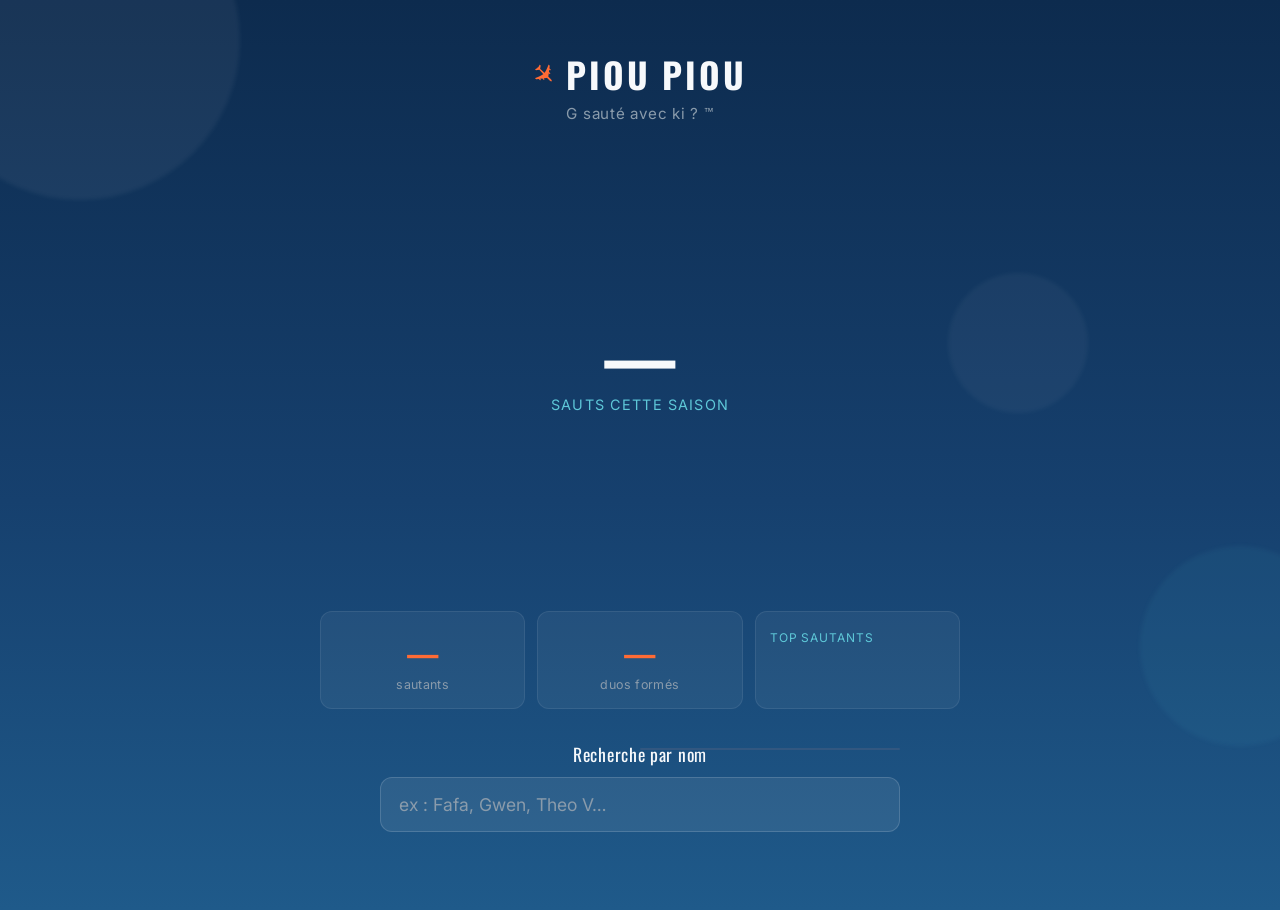
<file: index.html>
<!DOCTYPE html>
<html lang="fr">

<head>
  <meta charset="utf-8">
  <meta name="viewport" content="width=device-width, initial-scale=1">
  <title>Piou Piou</title>
  <link rel="preconnect" href="https://fonts.googleapis.com">
  <link rel="preconnect" href="https://fonts.gstatic.com" crossorigin>
  <link href="https://fonts.googleapis.com/css2?family=Oswald:wght@500;600;700&family=Inter:wght@400;500;600;700&display=swap" rel="stylesheet">
  <link rel="stylesheet" href="style.css">
  <script src="d3.v7.min.js"></script>
</head>

<body>

  <!-- ============ LANDING / CLUB OVERVIEW ============ -->
  <section id="landing" class="screen">
    <div class="sky-bg" aria-hidden="true">
      <div class="cloud cloud-a"></div>
      <div class="cloud cloud-b"></div>
      <div class="cloud cloud-c"></div>
    </div>

    <header class="landing-header">
      <div class="brand">
        <span class="brand-mark">✈</span>
        <span class="brand-name">Piou&nbsp;Piou</span>
      </div>
      <p class="brand-tagline">G sauté avec ki ? &#8482;</p>
    </header>

    <div class="dial-wrap">
      <svg id="altimeter" viewBox="0 0 480 480" aria-hidden="true"></svg>
      <div class="dial-center">
        <div class="dial-figure" id="stat-total-jumps">—</div>
        <div class="dial-label">sauts cette saison</div>
      </div>
    </div>

    <div class="stat-row">
      <div class="stat-card">
        <div class="stat-figure" id="stat-members">—</div>
        <div class="stat-label">sautants</div>
      </div>
      <div class="stat-card">
        <div class="stat-figure" id="stat-links">—</div>
        <div class="stat-label">duos formés</div>
      </div>
      <div class="stat-card stat-card-wide">
        <div class="stat-label stat-label-top">Top sautants</div>
        <ol id="top-jumpers" class="top-list"></ol>
      </div>
    </div>

    <div class="search-zone">
      <label for="nodeSearch" class="search-label">Recherche par nom</label>
      <div class="search-box">
        <input type="text" id="nodeSearch" placeholder="ex : Fafa, Gwen, Theo V…" autocomplete="off">
        <div id="suggestions"></div>
      </div>
    </div>

    <!-- <div class="centre filter-row">
      <div class="custom-select">
        <select id="fileDropdown" default="0">
          <option disabled value="0"> Filtrer par type de saut </option>
          <option selected value="0">Toute la famille</option>
          <option value="1">PAC[wo]men</option>
          <option value="2">Tandems</option>
          <option value="3">Initiation B1-5</option>
          <option value="5">Entre copaings</option>
          <option value="6">Boogie</option>
        </select>
      </div>
    </div> -->
  </section>

  <!-- ============ PERSONAL LOGBOOK ============ -->
  <section id="profile" class="screen hidden">
    <header class="profile-header">
      <button id="back-btn" class="back-btn" aria-label="Retour">← Tableau de bord</button>
      <h1 id="profile-name">—</h1>
      <p id="profile-sub" class="profile-sub">—</p>
      <button id="carnet-btn" class="carnet-btn" type="button">🖨 Mon carnet de saison</button>
    </header>

    <div class="profile-grid">

      <div class="panel panel-graph">
        <h2 class="panel-title">Réseau de saut</h2>
        <svg id="friend-graph" viewBox="0 0 600 600"></svg>
        <p class="panel-hint">Touche un nom pour recentrer le réseau.</p>
      </div>

      <div class="panel panel-timeline">
        <h2 class="panel-title">Saison</h2>
        <p class="panel-hint">Un palier = un saut</p>
        <svg id="timeline" viewBox="0 0 600 320"></svg>
      </div>

      <div class="panel panel-friends">
        <h2 class="panel-title">Compagnons de saut</h2>
        <ul id="friends-list" class="friends-list"></ul>
        <p id="no-friends" class="panel-hint hidden">Encore aucun binôme enregistré — ton premier saut accompagné arrive bientôt !</p>
      </div>

    </div>
  </section>

  <!-- ============ SEASON LOGBOOK: EDIT + PRINT ============ -->
  <section id="carnet" class="screen hidden">
    <header class="carnet-toolbar">
      <button id="carnet-back" class="back-btn" type="button">← Profil</button>
      <h1 class="carnet-title">Carnet de saison</h1>
      <div class="carnet-actions">
        <button id="carnet-reset" class="ghost-btn" type="button">Réinitialiser</button>
        <button id="carnet-print" class="primary-btn" type="button">🖨 Imprimer</button>
      </div>
    </header>

    <div class="carnet-grid">
      <form id="carnet-form" class="carnet-editor panel" autocomplete="off">
        <p id="carnet-status" class="panel-hint"></p>

        <fieldset>
          <legend>Identité</legend>
          <label class="field field-name"><span>Nom affiché</span><input id="f-name" type="text" maxlength="40"></label>
        </fieldset>

        <fieldset>
          <legend>Sauts <span id="f-season"></span></legend>
          <label class="field field-big"><span>Total</span><input id="f-total" type="number" min="0" step="1" inputmode="numeric"></label>
          <div id="f-types" class="type-grid"></div>
          <p id="f-others" class="field-note"></p>
        </fieldset>

        <fieldset>
          <legend>Compagnons <span id="f-comp-count" class="legend-count"></span></legend>
          <div class="comp-tools">
            <input id="f-comp-filter" type="search" placeholder="Filtrer…" aria-label="Filtrer les compagnons">
            <button id="f-comp-add" class="ghost-btn" type="button">+ Ajouter</button>
          </div>
          <div class="comp-head"><span>Nom</span><span>Sauts ensemble</span><span></span></div>
          <div id="f-comps" class="comp-list"></div>
        </fieldset>

        <fieldset>
          <legend>Mot du sautant <small>(optionnel)</small></legend>
          <textarea id="f-note" maxlength="300" rows="3" placeholder="ex : + 12 sauts à Empuriabrava en août"></textarea>
        </fieldset>
      </form>

      <div id="sheet-wrap" class="sheet-wrap">
        <article id="sheet" class="sheet"></article>
      </div>
    </div>
    <datalist id="carnet-names"></datalist>
  </section>

  <script src="script.js"></script>
  <script src="carnet.js"></script>
</body>

</html>
</file>
<file: style.css>
:root {
  --sky-deep: #0d2b4e;
  --sky-mid: #16406e;
  --cloud: #f7f9fb;
  --orange: #ff6b35;
  --canopy: #5ec8d8;
  --slate: #8a9bab;
  --slate-dim: #5e7287;

  --display: 'Oswald', sans-serif;
  --body: 'Inter', sans-serif;
}

* { box-sizing: border-box; }

html, body {
  margin: 0;
  min-height: 100%;
  font-family: var(--body);
  background: var(--sky-deep);
  color: var(--cloud);
}

.hidden { display: none !important; }

.screen {
  min-height: 100vh;
  width: 100%;
}

/* ============ LANDING ============ */

#landing {
  position: relative;
  overflow: hidden;
  display: flex;
  flex-direction: column;
  align-items: center;
  padding: 48px 20px 60px;
  background: linear-gradient(180deg, var(--sky-deep) 0%, var(--sky-mid) 55%, #1f5a8a 100%);
}

.sky-bg {
  position: absolute;
  inset: 0;
  z-index: 0;
  pointer-events: none;
}

.cloud {
  position: absolute;
  background: rgba(255,255,255,0.05);
  border-radius: 50%;
  filter: blur(2px);
}
.cloud-a { width: 320px; height: 320px; top: -120px; left: -80px; }
.cloud-b { width: 200px; height: 200px; top: 60%; right: -60px; background: rgba(94,200,216,0.06); }
.cloud-c { width: 140px; height: 140px; top: 30%; right: 15%; background: rgba(255,255,255,0.04); }

.landing-header {
  position: relative;
  z-index: 1;
  text-align: center;
  margin-bottom: 8px;
}

.brand {
  display: flex;
  align-items: center;
  justify-content: center;
  gap: 10px;
}

.brand-mark {
  font-size: 28px;
  color: var(--orange);
  transform: rotate(45deg);
  display: inline-block;
}

.brand-name {
  font-family: var(--display);
  font-weight: 700;
  font-size: 2.2rem;
  letter-spacing: 0.08em;
  text-transform: uppercase;
}

.brand-tagline {
  margin: 4px 0 0;
  color: var(--slate);
  font-size: 0.95rem;
  letter-spacing: 0.05em;
}

/* Altimeter dial */
.dial-wrap {
  position: relative;
  z-index: 1;
  width: min(420px, 86vw);
  aspect-ratio: 1;
  margin: 24px auto 8px;
  display: flex;
  align-items: center;
  justify-content: center;
}

#altimeter { width: 100%; height: 100%; }

.dial-center {
  position: absolute;
  text-align: center;
}

.dial-figure {
  font-family: var(--display);
  font-weight: 700;
  font-size: clamp(3rem, 12vw, 4.5rem);
  line-height: 1;
  color: var(--cloud);
}

.dial-label {
  margin-top: 6px;
  color: var(--canopy);
  font-size: 0.9rem;
  letter-spacing: 0.08em;
  text-transform: uppercase;
}

/* Stat row */
.stat-row {
  position: relative;
  z-index: 1;
  display: grid;
  grid-template-columns: 1fr 1fr 1fr;
  gap: 12px;
  width: min(640px, 100%);
  margin: 28px auto 32px;
}

.stat-card {
  background: rgba(255,255,255,0.05);
  border: 1px solid rgba(255,255,255,0.08);
  border-radius: 12px;
  padding: 16px 14px;
  text-align: center;
}

.stat-card-wide {
  grid-column: span 1;
  text-align: left;
}

.stat-figure {
  font-family: var(--display);
  font-weight: 600;
  font-size: 2rem;
  color: var(--orange);
}

.stat-label {
  font-size: 0.78rem;
  color: var(--slate);
  letter-spacing: 0.03em;
  margin-top: 2px;
}

.stat-label-top {
  color: var(--canopy);
  text-transform: uppercase;
  letter-spacing: 0.08em;
  margin-bottom: 8px;
  font-size: 0.75rem;
}

.top-list {
  list-style: none;
  margin: 0;
  padding: 0;
  display: flex;
  flex-direction: column;
  gap: 4px;
  font-size: 0.85rem;
}

.top-list li {
  display: flex;
  justify-content: space-between;
  color: var(--cloud);
}

.top-list .top-jumps {
  color: var(--slate);
  font-family: var(--display);
}

/* Search */
.search-zone {
  position: relative;
  z-index: 1;
  width: min(520px, 100%);
  text-align: center;
  margin-bottom: 18px;
}

.search-label {
  display: block;
  font-family: var(--display);
  font-size: 1.1rem;
  letter-spacing: 0.04em;
  margin-bottom: 10px;
  color: var(--cloud);
}

.search-box {
  position: relative;
}

#nodeSearch {
  width: 100%;
  padding: 16px 18px;
  font-size: 1.1rem;
  border-radius: 12px;
  border: 1px solid rgba(255,255,255,0.15);
  background: rgba(255,255,255,0.08);
  color: var(--cloud);
  font-family: var(--body);
}

#nodeSearch::placeholder { color: var(--slate); }

#nodeSearch:focus {
  outline: none;
  border-color: var(--orange);
  background: rgba(255,255,255,0.12);
}

#suggestions {
  position: absolute;
  top: calc(100% - 84px); /* TODO: better */
  left: calc(50%);
  right: 0;
  background: var(--sky-mid);
  border: 1px solid rgba(255,255,255,0.12);
  border-radius: 10px;
  overflow: hidden;
  z-index: 50;
  text-align: left;
}

.suggestion {
  padding: 12px 16px;
  cursor: pointer;
  border-bottom: 1px solid rgba(255,255,255,0.06);
}
.suggestion:last-child { border-bottom: none; }
.suggestion:hover, .suggestion.active {
  background: rgba(94,200,216,0.15);
}

/* Filter row / select */
.filter-row {
  position: relative;
  z-index: 1;
  width: min(420px, 100%);
}

.centre { display: flex; justify-content: center; }

.custom-select { width: 100%; }

.custom-select select {
  width: 100%;
  padding: 12px 14px;
  font-size: 0.95rem;
  border-radius: 10px;
  border: 1px solid rgba(255,255,255,0.15);
  background: rgba(255,255,255,0.06);
  color: var(--cloud);
  font-family: var(--body);
  appearance: none;
  -webkit-appearance: none;
  cursor: pointer;
}

.custom-select select option {
  color: #1f1f1f;
}

/* ============ PROFILE / LOGBOOK ============ */

#profile {
  background: var(--cloud);
  color: var(--sky-deep);
  padding: 24px 20px 60px;
}

.profile-header {
  max-width: 1000px;
  margin: 0 auto 24px;
  text-align: center;
  position: relative;
}

.back-btn {
  position: absolute;
  left: 0;
  top: 4px;
  background: none;
  border: 1px solid var(--slate);
  color: var(--sky-mid);
  border-radius: 8px;
  padding: 8px 14px;
  font-family: var(--body);
  font-size: 0.9rem;
  cursor: pointer;
}
.back-btn:hover { background: rgba(13,43,78,0.06); }

#profile-name {
  font-family: var(--display);
  font-weight: 700;
  font-size: 2.4rem;
  letter-spacing: 0.03em;
  margin: 8px 0 4px;
  text-transform: uppercase;
}

.profile-sub {
  color: var(--slate-dim);
  margin: 0;
  font-size: 1rem;
}

.profile-grid {
  max-width: 1000px;
  margin: 0 auto;
  display: grid;
  grid-template-columns: 1.4fr 1fr;
  grid-template-areas:
    "graph timeline"
    "graph friends";
  gap: 16px;
}

.panel {
  background: #ffffff;
  border: 1px solid #e3e8ee;
  border-radius: 14px;
  padding: 18px 18px 14px;
}

.panel-graph { grid-area: graph; min-height: 480px; display: flex; flex-direction: column; }
.panel-timeline { grid-area: timeline; }
.panel-friends { grid-area: friends; }

.panel-title {
  font-family: var(--display);
  font-weight: 600;
  font-size: 1.1rem;
  letter-spacing: 0.04em;
  margin: 0 0 4px;
  text-transform: uppercase;
  color: var(--sky-mid);
}

.panel-hint {
  color: var(--slate-dim);
  font-size: 0.85rem;
  margin: 2px 0 10px;
}

#friend-graph {
  flex: 1;
  width: 100%;
  min-height: 360px;
}

#timeline {
  width: 100%;
  height: auto;
}

.friends-list {
  list-style: none;
  margin: 0;
  padding: 0;
  display: flex;
  flex-direction: column;
  gap: 8px;
}

.friends-list li {
  display: flex;
  align-items: center;
  gap: 10px;
}

.friend-link {
  flex: 1;
  display: block;
  padding: 10px 14px;
  background: #eef3f8;
  border-radius: 10px;
  color: var(--sky-mid);
  text-decoration: none;
  font-weight: 600;
  font-size: 0.95rem;
  cursor: pointer;
  transition: background 0.15s;
}
.friend-link:hover { background: #dbe6f0; }

/* Graph node styling (canopy look) */
.node rect {
  fill: #ffffff;
  stroke: var(--canopy);
  stroke-width: 2px;
  cursor: pointer;
}

.node.self rect {
  fill: var(--sky-deep);
  stroke: var(--orange);
  stroke-width: 3px;
}

.node.self text { fill: #ffffff; }

.node text {
  pointer-events: none;
  font-size: 13px;
  font-family: var(--body);
  fill: #1f1f1f;
  font-weight: 600;
}

.links line {
  stroke: var(--canopy);
  stroke-opacity: 0.5;
}

/* ============ MOBILE ============ */

@media (max-width: 760px) {
  .stat-row {
    grid-template-columns: 1fr 1fr;
  }
  .stat-card-wide {
    grid-column: span 2;
  }
  .profile-grid {
    grid-template-columns: 1fr;
    grid-template-areas:
      "graph"
      "timeline"
      "friends";
  }
  .panel-graph { min-height: 400px; }
  #profile-name { font-size: 1.8rem; }
  .back-btn { position: static; display: inline-block; margin-bottom: 10px; }
  .profile-header { text-align: left; }
}

/* ============ CARNET DE SAISON: EDITOR ============ */

.carnet-btn,
.primary-btn {
  background: var(--orange);
  color: #fff;
  border: none;
  border-radius: 10px;
  padding: 10px 18px;
  font-family: var(--body);
  font-weight: 600;
  font-size: 0.95rem;
  cursor: pointer;
}
.carnet-btn { margin-top: 14px; }
.carnet-btn:hover, .primary-btn:hover { filter: brightness(1.06); }

.ghost-btn {
  background: none;
  border: 1px solid var(--slate);
  color: var(--sky-mid);
  border-radius: 8px;
  padding: 8px 14px;
  font-family: var(--body);
  font-size: 0.9rem;
  cursor: pointer;
}
.ghost-btn:hover { background: rgba(13,43,78,0.06); }

#carnet {
  background: var(--cloud);
  color: var(--sky-deep);
  padding: 24px 20px 60px;
}

.carnet-toolbar {
  max-width: 1200px;
  margin: 0 auto 20px;
  display: flex;
  align-items: center;
  flex-wrap: wrap;
  gap: 12px 16px;
}
.carnet-toolbar .back-btn { position: static; }

.carnet-title {
  flex: 1;
  margin: 0;
  font-family: var(--display);
  font-weight: 700;
  font-size: 1.8rem;
  letter-spacing: 0.03em;
  text-transform: uppercase;
}

.carnet-actions { display: flex; gap: 10px; }

.carnet-grid {
  max-width: 1200px;
  margin: 0 auto;
  display: grid;
  grid-template-columns: minmax(300px, 400px) minmax(0, 1fr);
  gap: 20px;
  align-items: start;
}

.carnet-editor {
  display: flex;
  flex-direction: column;
  gap: 18px;
}
.carnet-editor.loading { opacity: 0.5; pointer-events: none; }
.carnet-editor .panel-hint { margin: 0; }

.carnet-editor fieldset { border: none; margin: 0; padding: 0; min-width: 0; }

.carnet-editor legend {
  padding: 0;
  margin-bottom: 8px;
  font-family: var(--display);
  font-weight: 600;
  font-size: 1rem;
  letter-spacing: 0.04em;
  text-transform: uppercase;
  color: var(--sky-mid);
}
.carnet-editor legend small,
.legend-count {
  font-family: var(--body);
  font-weight: 400;
  font-size: 0.8rem;
  text-transform: none;
  letter-spacing: 0;
  color: var(--slate-dim);
}

.carnet-editor input,
.carnet-editor textarea {
  font-family: var(--body);
  font-size: 0.95rem;
  color: var(--sky-deep);
  background: #fff;
  border: 1px solid #d5dde5;
  border-radius: 8px;
  padding: 7px 10px;
  min-width: 0;
}
.carnet-editor input:focus,
.carnet-editor textarea:focus { outline: 2px solid var(--canopy); outline-offset: -1px; }
.carnet-editor input[type="number"] {
  width: 84px;
  text-align: right;
  font-variant-numeric: tabular-nums;
}
.carnet-editor input.edited {
  border-color: var(--orange);
  background: #fff4ee;
}
.carnet-editor input.dup {
  border-color: #b3261e;
  background: #fbeaea;
}
.carnet-editor textarea { width: 100%; resize: vertical; }

.field {
  display: flex;
  align-items: center;
  justify-content: space-between;
  gap: 10px;
  font-size: 0.9rem;
  color: var(--slate-dim);
}
.field-name input { flex: 1; }
.field-big { font-weight: 600; color: var(--sky-deep); }
.field-big input[type="number"] { width: 110px; font-size: 1.2rem; font-weight: 700; }

.type-grid {
  display: grid;
  grid-template-columns: 1fr 1fr;
  gap: 8px 16px;
  margin-top: 12px;
}
.type-grid input[type="number"] { width: 70px; }

.swatch {
  display: inline-block;
  width: 10px;
  height: 10px;
  border-radius: 3px;
  margin-right: 6px;
  vertical-align: baseline;
}

.field-note { margin: 10px 0 0; font-size: 0.82rem; color: var(--slate-dim); }
.field-note.warn { color: #b3261e; font-weight: 600; }

.comp-tools { display: flex; gap: 8px; margin-bottom: 10px; }
.comp-tools input { flex: 1; }

.comp-head,
.comp-row {
  display: grid;
  grid-template-columns: minmax(0, 1fr) 84px 30px;
  gap: 6px;
  align-items: center;
}
.comp-head {
  padding: 0 2px 4px;
  font-size: 0.72rem;
  letter-spacing: 0.05em;
  text-transform: uppercase;
  color: var(--slate-dim);
}
.comp-head span:nth-child(2) { text-align: right; }

.comp-list {
  max-height: 360px;
  overflow-y: auto;
  display: flex;
  flex-direction: column;
  gap: 6px;
  padding-right: 4px;
}
.comp-row[hidden] { display: none; }

.comp-remove {
  height: 30px;
  border: none;
  border-radius: 6px;
  background: none;
  color: var(--slate-dim);
  font-size: 1.25rem;
  line-height: 1;
  cursor: pointer;
}
.comp-remove:hover { color: #b3261e; background: #fbeaea; }

/* ============ CARNET DE SAISON: PRINTABLE SHEET ============ */

.sheet-wrap { overflow: hidden; }

.sheet {
  width: 210mm;
  min-height: 297mm;
  padding: 14mm 14mm 10mm;
  display: flex;
  flex-direction: column;
  gap: 7mm;
  background: #fff;
  color: var(--sky-deep);
  font-family: var(--body);
  box-shadow: 0 10px 30px rgba(13,43,78,0.15);
  transform-origin: top left;
  -webkit-print-color-adjust: exact;
  print-color-adjust: exact;
}
.sheet:empty { display: none; }

.sheet-head {
  display: flex;
  justify-content: space-between;
  align-items: baseline;
  padding-bottom: 3mm;
  border-bottom: 2px solid var(--sky-deep);
}
.sheet-brand {
  font-family: var(--display);
  font-weight: 700;
  font-size: 15px;
  letter-spacing: 0.1em;
  text-transform: uppercase;
}
.sheet-mark { display: inline-block; color: var(--orange); transform: rotate(45deg); }
.sheet-kicker {
  font-size: 12px;
  letter-spacing: 0.08em;
  text-transform: uppercase;
  color: var(--slate-dim);
}

.sheet-name {
  margin: 0;
  font-family: var(--display);
  font-weight: 700;
  font-size: 44px;
  line-height: 1;
  letter-spacing: 0.02em;
  text-transform: uppercase;
}

.sheet-tiles { display: grid; grid-template-columns: repeat(4, 1fr); gap: 4mm; }
.sheet-tile {
  padding: 4mm 3mm;
  text-align: center;
  border: 1px solid #e3e8ee;
  border-radius: 10px;
}
.sheet-tile b {
  display: block;
  font-family: var(--display);
  font-weight: 600;
  font-size: 30px;
  line-height: 1.15;
  color: var(--orange);
}
.sheet-tile span { font-size: 11px; color: var(--slate-dim); }

.sheet-block { break-inside: avoid; }
.sheet-block h2 {
  margin: 0 0 3mm;
  font-family: var(--display);
  font-weight: 600;
  font-size: 13px;
  letter-spacing: 0.08em;
  text-transform: uppercase;
  color: var(--sky-mid);
}
.sheet-block h2 small {
  font-family: var(--body);
  font-weight: 400;
  font-size: 10px;
  letter-spacing: 0;
  text-transform: none;
  color: var(--slate-dim);
  margin-left: 4px;
}

.typebar { display: flex; height: 26px; border-radius: 6px; overflow: hidden; }
.typebar span {
  display: flex;
  align-items: center;
  justify-content: center;
  min-width: 2px;
  font-size: 11px;
  font-weight: 700;
}
.sheet-legend {
  list-style: none;
  margin: 3mm 0 0;
  padding: 0;
  display: flex;
  flex-wrap: wrap;
  gap: 2mm 5mm;
  font-size: 11px;
  color: var(--slate-dim);
}
.sheet-legend b { color: var(--sky-deep); }

.sheet-cols { display: grid; grid-template-columns: 1.15fr 1fr; gap: 6mm; align-items: start; }
.sheet-network { display: block; width: 100%; height: auto; }

.sheet-buddies {
  list-style: none;
  margin: 0;
  padding: 0;
  display: flex;
  flex-direction: column;
  gap: 2.4mm;
  font-size: 12px;
}
.sheet-buddies li {
  display: grid;
  grid-template-columns: 16px minmax(0, 1.1fr) 1fr 30px;
  gap: 6px;
  align-items: center;
}
.b-rank { font-family: var(--display); color: var(--slate); }
.b-name { font-weight: 600; white-space: nowrap; overflow: hidden; text-overflow: ellipsis; }
.b-bar { height: 8px; border-radius: 4px; background: #eef3f8; overflow: hidden; }
.b-bar span { display: block; height: 100%; border-radius: 4px; background: var(--canopy); }
.b-count { text-align: right; font-family: var(--display); font-weight: 600; }

.sheet-facts { margin: 0; padding-left: 5mm; font-size: 12.5px; line-height: 1.6; }
.sheet-note p {
  margin: 0;
  padding-left: 4mm;
  border-left: 3px solid var(--orange);
  font-size: 12.5px;
  line-height: 1.5;
  white-space: pre-wrap;
}
.sheet-empty { margin: 0; font-size: 12px; color: var(--slate-dim); }

.sheet-foot {
  margin-top: auto;
  padding-top: 3mm;
  display: flex;
  justify-content: space-between;
  gap: 10px;
  border-top: 1px solid #e3e8ee;
  font-size: 10px;
  color: var(--slate);
}

@media (max-width: 900px) {
  .carnet-grid { grid-template-columns: 1fr; }
  .carnet-title { font-size: 1.4rem; }
}

/* Printing from the carnet screen prints the sheet only. */
@page { size: A4 portrait; margin: 0; }

@media print {
  html,
  body.carnet-open,
  body.carnet-open #carnet { background: #fff !important; }
  body.carnet-open > section:not(#carnet),
  body.carnet-open .carnet-toolbar,
  body.carnet-open .carnet-editor { display: none !important; }
  body.carnet-open #carnet { padding: 0; min-height: 0; }
  body.carnet-open .carnet-grid { display: block; max-width: none; }
  body.carnet-open .sheet-wrap { height: auto !important; overflow: visible; }
  body.carnet-open .sheet { transform: none !important; box-shadow: none; min-height: 296mm; }
}
</file>
